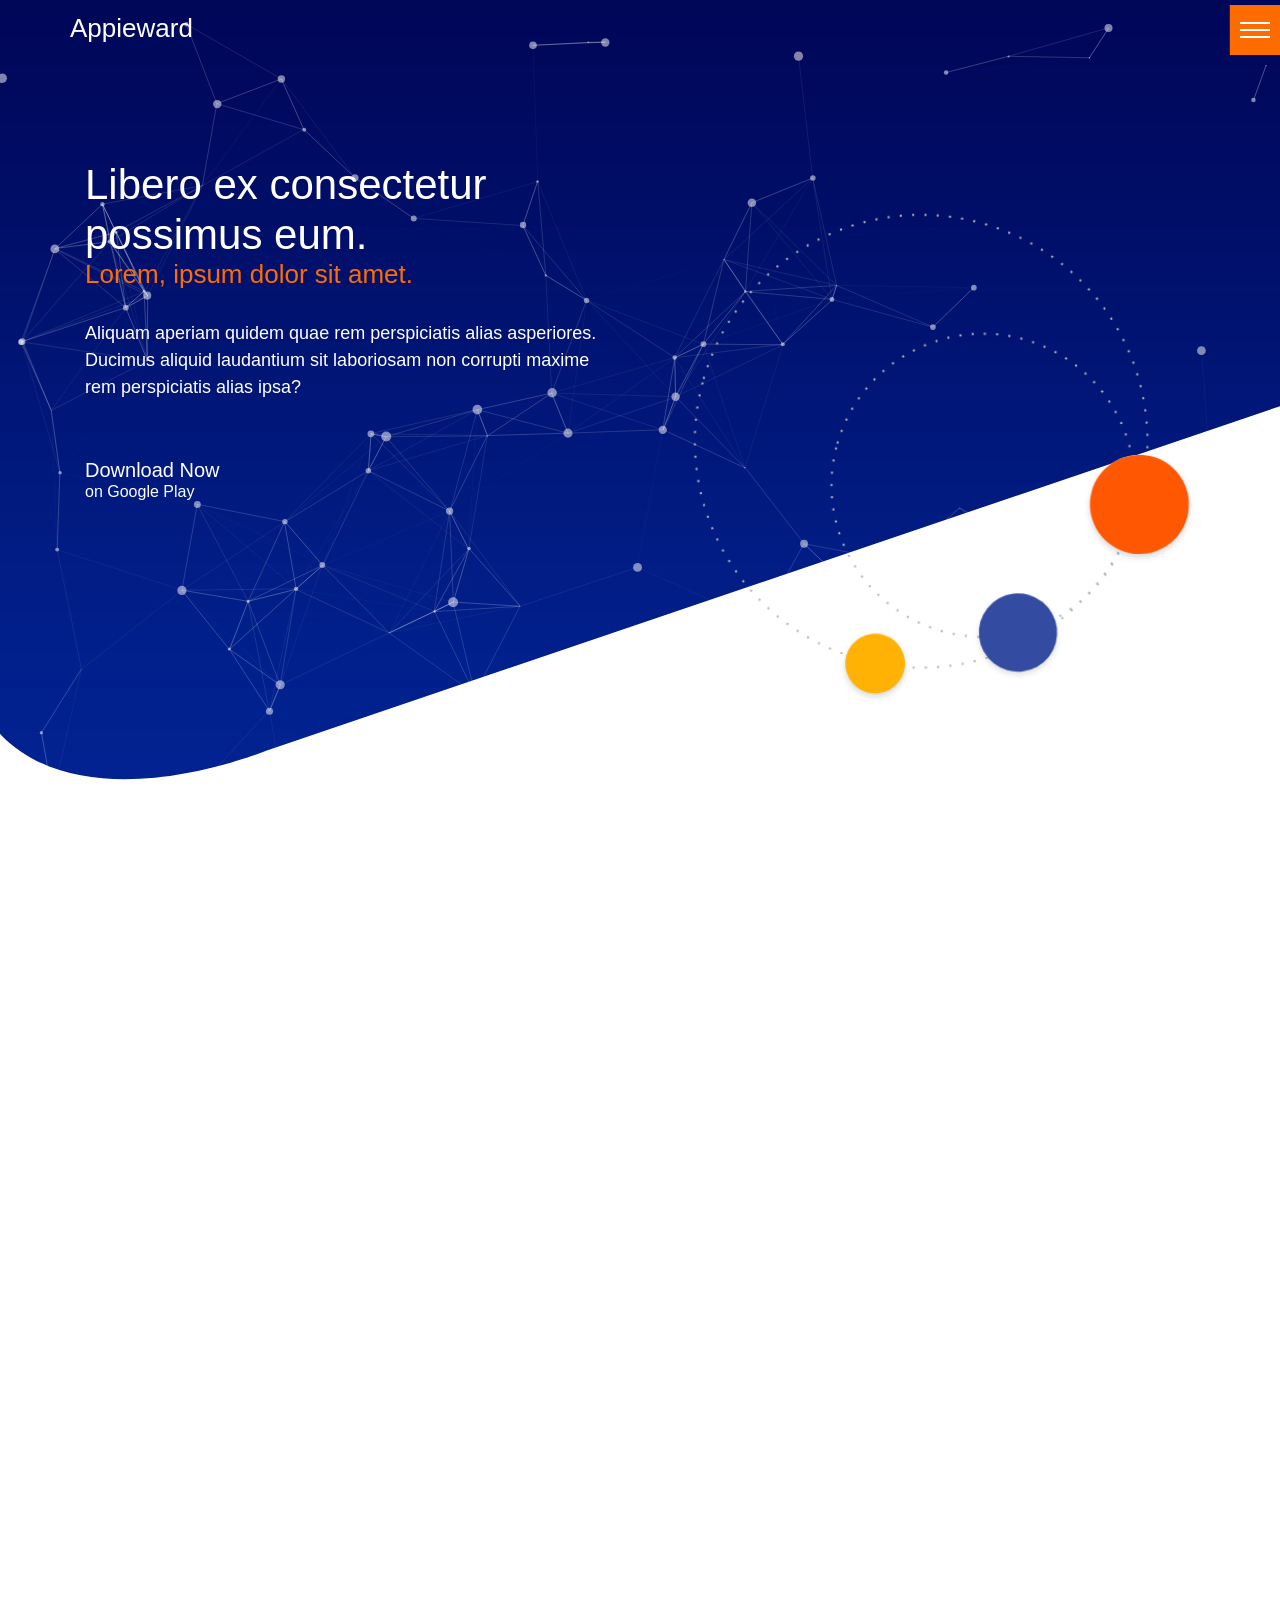
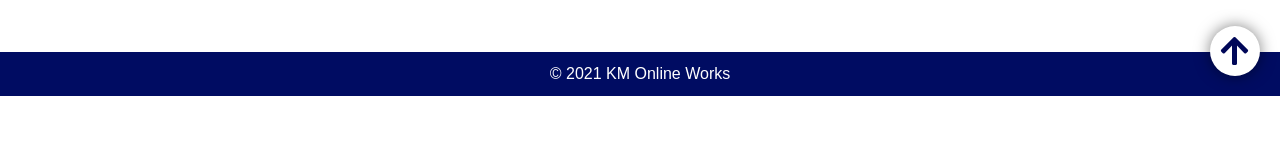
<file: index.html>
<!DOCTYPE html>
<html amp lang="en">
<head>
   	<meta charset="utf-8">
   	<meta name="viewport" content="width=device-width, initial-scale=1">
   	<!--  -->
	<title>Appieward</title>
	<link rel="icon" href="#">
	<!-- Links -->
	<link rel="stylesheet" href="https://pro.fontawesome.com/releases/v5.10.0/css/all.css">
	<link rel="stylesheet" href="https://maxcdn.bootstrapcdn.com/bootstrap/4.0.0/css/bootstrap.min.css">
	<link href="https://unpkg.com/aos@2.3.1/dist/aos.css" rel="stylesheet">
	<link rel="stylesheet" href="particlesJs/css/style.css">
	<link rel="stylesheet" href="css/main.css">
</head>
<body id="top">
	<!-- 
	============================================================ 
	Theme Design and Created by KM Online Works (Kamran Mubarik)
	Website: https://kmonlineworks.blogspot.com
	Facebook Page: https://www.facebook.com/kmonlineworks
	Email: kmonlineworks@gmail.com
	Fiverr: https://www.fiverr.com/kamranmubarik
	Guru: https://www.guru.com/freelancers/kamran-mubarik
	============================================================ 
	-->
	<!-- particles Js -->
	<div id="particles-js"></div>

	<!-- Navbar -->
	<nav class="navbar" id="navbar" data-aos="fade-down" data-aos-offset="0" data-aos-delay="100" data-aos-duration="1000" data-aos-easing="ease-in-sine">
		<div class="container">
			<div class="row">
		   <a class="navbar-brand" href="index.html">
		   		<h1 id="logo" style="color:#fff;">Appieward</h1>
		  		<!-- <img src="#" alt="logo" id="logo"> -->
		   </a>
		   <button class="navbar-toggler" id="navbar-toggler" type="button">
		   	<span class="navbar-toggler-icon top"></span>
		   	<span class="navbar-toggler-icon center"></span>
		   	<span class="navbar-toggler-icon bottom"></span>
		   </button>
		   	<ul class="navbar-nav" id="navbar-nav-js">
		      <li class="nav-item active">
		        <a class="nav-link" href="#how-it-works">How it Works? 
		        	<span class="sr-only">(current)</span>
		        </a>
		      </li>
		      <li class="nav-item">
		        <a class="nav-link" href="partner.html">Partner Program</a>
		      </li>
		      <li class="nav-item">
		        <a class="nav-link" href="contact.html">Contact us</a>
		      </li>
		      <li class="nav-item">
		        <a class="nav-link" href="faq.html">FAQ</a>
		      </li>
		      <li class="nav-item">
		      	<a class="download-btn" href="#download">Download App</a>
		      </li>
	    	</ul>
		</div>
	</nav> <!-- End of Nav -->

	<!-- Landing Content -->
	<div class="landing" id="landing">
		<div class="container">				
			<div class="row landing-content">
				<div class="col-12 col-md-6 col-lg-6 left-side" data-aos="fade-right" data-aos-offset="0" data-aos-delay="100" data-aos-duration="1000" data-aos-easing="ease-in-sine">
					<h1>Libero ex consectetur possimus eum.</h1>
					<h2>Lorem, ipsum dolor sit amet.</h2>
					<p>Aliquam aperiam quidem quae rem perspiciatis alias asperiores. Ducimus aliquid laudantium sit laboriosam non corrupti maxime rem perspiciatis alias ipsa?</p>
					<div class="left-side-btn">
						<p class="d-none d-sm-block">Download Now <br><span>on Google Play</span></p>
					</div>							
				</div>
				<div class="col-12 col-md-6 col-lg-6 right-side d-none d-sm-block" data-aos="zoom-in" data-aos-offset="0" data-aos-delay="100" data-aos-duration="1000" data-aos-easing="ease-in-sine">
					<img class="design-img" src="img/design.png" alt="ring-design">
				</div>
			</div>
		</div>			
	</div> <!-- End of Landing -->

	<!-- How it Works -->
	<div class="container-fluid" id="how-it-works">
		<div class="row how-it-works"  data-aos="fade-up" data-aos-duration="2000">
			<div class="container">
				<div class="row">
					<div class="col-12 col-md-12">
						<h3>How does it works?</h3>
						<div class="box">
							<ul>
								<li class="how-it-works-item">
									<p>Commodi quia cumque quisquam! Consequatur eos nesciunt.</p>
									<span>Step 1</span>
									<i class="icon fal fa-download fa-2x"></i>
								</li>
								<li class="how-it-works-item">									
									<p>Commodi quia cumque quisquam! Consequatur eos nesciunt.</p>
									<span>Step 2</span>
									<i class="icon fas fa-mobile-alt fa-2x"></i>
								</li>
								<li class="how-it-works-item">
									<p>Commodi quia cumque quisquam! Consequatur eos nesciunt.</p>
									<span>Step 3</span>
									<i class="icon fal fa-clipboard-check fa-2x"></i>
								</li>
								<li class="how-it-works-item">									
									<p>Commodi quia cumque quisquam! Consequatur eos nesciunt.</p>
									<span>Step 4</span>
									<i class="icon far fa-alarm-clock fa-2x"></i>
								</li>
								<li class="how-it-works-item">
									<p>Commodi quia cumque quisquam! Consequatur eos nesciunt.</p>
									<span>Step 5</span>
									<i class="icon fal fa-treasure-chest fa-2x"></i>
								</li>
								<li class="how-it-works-item">
									<p>Commodi quia cumque quisquam! Consequatur eos nesciunt.</p>
									<span>Step 6</span>
									<i class="icon fal fa-smile-beam fa-2x"></i>
								</li>
							</ul>
						</div>					
					</div>
				</div>
			</div>				
		</div>
	</div>

	<!-- Download Section -->
	<div class="container-fluid" id="download" data-aos="fade-up" data-aos-duration="2000">
		<div class="row download">
			<div class="col-12 col-md-12 col-lg-12 col-xl-12">
				<h3>Download it on Google Store <i class="fa fa-download fa-x5"></i></h3>
			</div>
			<div class="container">
				<div class="row download-inner">
					<div class="col-12 col-md-6">
						<h5>Download:</h5>
						<p>Lorem ipsum dolor sit amet, consectetur adipisicing elit. Fugiat labore enim temporibus dolorum, quo atque ipsum nostrum ab veniam deleniti non cum obcaecati. Quasi, ratione vel possimus libero dolorem cumque eveniet eius nisi id, eaque.</p>
						<p>
							Download it from Google Play OR App Store 
							<div class="playBtn">
								<i class="fab fa-google-play fa-2x"></i>
								<a href="#">
									<span class="one">Get it from</span>
									<span class="two">Google Play</span>
								</a>
							</div>
							<div class="playBtn">
								<i class="fab fa-apple fa-2x"></i>
								<a href="#">
									<span class="one">Get it from</span>
									<span class="two">App Store</span>
								</a>
							</div>
						</p>					
					</div>
					<div class="col-12 col-md-6">
						<h5>Privacy and Security:</h5>
						<p>
							Lorem ipsum, dolor sit amet consectetur adipisicing, elit. Quaerat est quas odit assumenda facilis, vel repellat debitis cupiditate dolore numquam, laboriosam, nesciunt voluptas aliquam quam id nihil corporis praesentium sequi, cumque! Incidunt, vel eum tempora illo nulla aut ducimus doloremque!.
							<ul>
								<li>Donec quis risus interdum, commodo nibh at, suscipit magna.</li>
								<li>Pellentesque id lacus rhoncus, iaculis tellus vel, posuere odio.</li>
								<li>Pellentesque eu augue et orci pharetra ullamcorper vel eget ante.</li>
								<li>Quisque nec purus id neque ultricies sollicitudin in ac quam.</li>
							</ul>
						</p>				
					</div>
				</div>
			</div>				
		</div>
	</div>

	<!-- Team Box -->
	<div class="container team" data-aos="fade-up" data-aos-duration="2000">				
		<div class="row">
			<div class="col-12 col-md-12">
				<h3>Support Team</h3>
			</div>
			<br><br><br>
			<div class="col-12 col-md-4">
				<div class="team-box">
					<img src="img/image.jpg" alt="">
					<h5>Member-1</h5>
				</div>						
			</div>
			<div class="col-12 col-md-4">
				<div class="team-box">
					<img src="img/image (2).jpg" alt="">
					<h5>Member-2</h5>
				</div>
			</div>
			<div class="col-12 col-md-4">
				<div class="team-box">
					<img src="img/image (3).jpg" alt="">
					<h5>Member-3</h5>
				</div>
			</div>
		</div>
	</div>

	<!-- Footer Widget -->
	<div class="container-fluid footer-widget" data-aos="fade-up" data-aos-duration="1000">
		<div class="container">
			<div class="row">
				<div class="col-12 col-md-4">
					<h5>About</h5>
					<p>Lorem ipsum dolor sit amet consectetur adipisicing elit. Laboriosam consequatur consectetur, aperiam debitis deserunt illum nulla reprehenderit sunt tenetur, eius dolorum, quo dolorem obcaecati, officiis neque vel. Consequatur voluptatibus, beatae!</p>			
				</div>
				<div class="col-12 col-md-4">
					<h5>Important Links</h5>
					<ul>
						<li><a href="#">Etiam sagittis mi at</a></li>
						<li><a href="#">Nunc quis urna ac</a></li>
						<li><a href="#">Maecenas lobortis arcu</a></li>
						<li><a href="#">Nulla tincidunt justo</a></li>
						<li><a href="#">Nunc sit amet nulla id</a></li>
					</ul>			
				</div>
				<div class="col-12 col-md-4">
					<h5>Address</h5>
					<ul>
						<li>XYZ Company, 205 Street</li>
						<li>ABC City, Your Country</li>
						<li></li>
					</ul>
					<div class="map">
						<img src="img/world-map.png" alt="">
					</div>
				</div>
			</div>		
			<div class="row">
				<div class="social-icons">
					<div class="facebook">
						<a href="http://www.facebook.com/" target="_blank">
							<i class="fab fa-facebook fa-2x"></i>	
						</a>
					</div>
					<div class="twitter">
						<a href="http://twitter.com/" target="_blank">
							<i class="fab fa-twitter fa-2x"></i>	
						</a>
					</div>
					<div class="linkedin">
						<a href="https://www.linkedin.com/" target="_blank">
							<i class="fab fa-linkedin fa-2x"></i>	
						</a>
					</div>
					<div class="instagram">
						<a href="http://www.instagram.com/" target="_blank">
							<i class="fab fa-instagram fa-2x"></i>	
						</a>
					</div>
				</div>
			</div>
		</div>
	</div>

	<!-- Footer -->
	<div class="container-fluid" id="footer">
		<div class="row">
			<footer class="container">
				<div class="row">												
					<div class="col-12 col-md-12">
						<p class="copyright">&copy; 2021 
							<a href="https://kmonlineworks.blogspot.com" style="color:#fff">
							KM Online Works
							</a>
						</p>
					</div>
					<div class="toper">
						<a href="#top">
							<i class="fas fa-arrow-up fa-2x"></i>
						</a>
					</div>
				</div>
			</footer>				
		</div>
	</div>

	<!-- Scripts -->
	<script src="https://code.jquery.com/jquery-3.2.1.slim.min.js"></script>
	<script src="https://cdnjs.cloudflare.com/ajax/libs/popper.js/1.12.9/umd/popper.min.js"></script>
	<script src="https://maxcdn.bootstrapcdn.com/bootstrap/4.0.0/js/bootstrap.min.js"></script>
	<script src="https://unpkg.com/aos@2.3.1/dist/aos.js"></script>
	<script>
		AOS.init();
	</script>
	<script src="particlesJs/js/particles.min.js"></script>
	<script src="particlesJs/js/app.js"></script>
	<script src="js/main.js"></script>
</body>
</html>
</file>
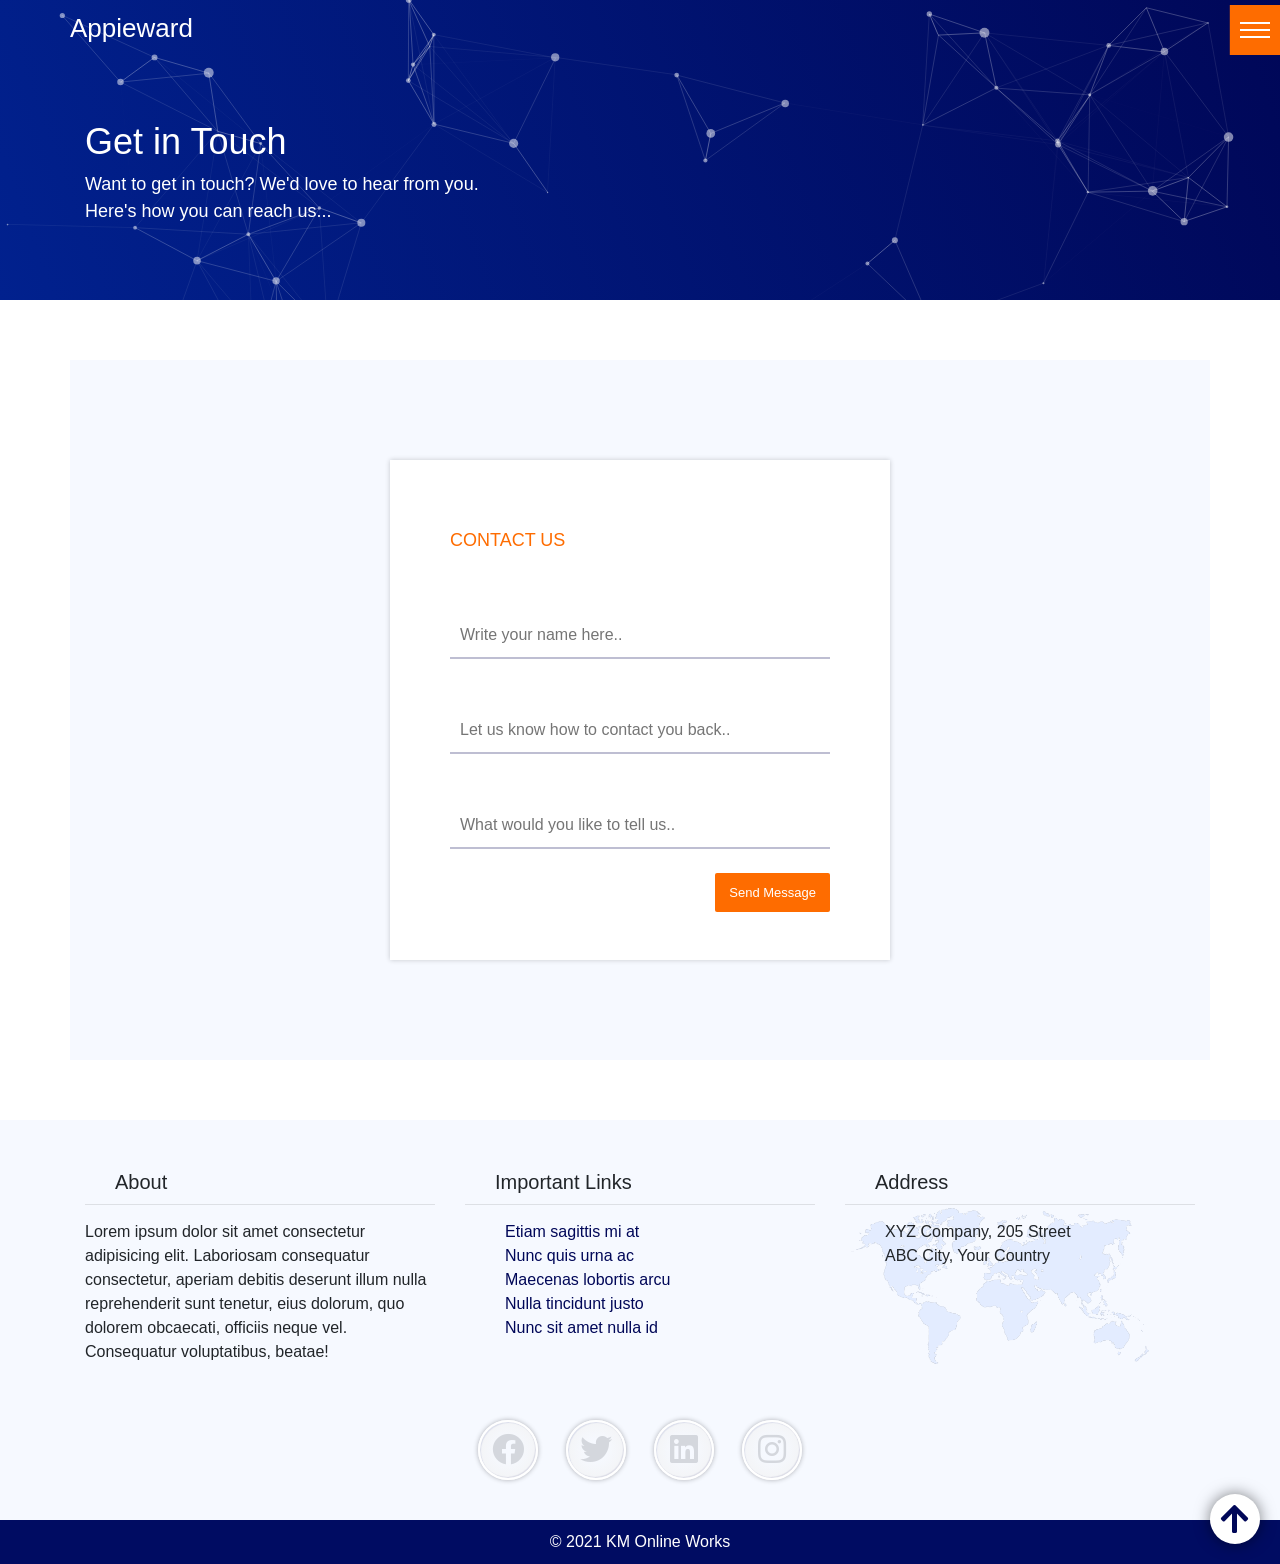
<file: contact.html>
<!DOCTYPE html>
<html amp lang="en">
<head>
   	<meta charset="utf-8">
   	<meta name="viewport" content="width=device-width, initial-scale=1">
   	<!--  -->
	<title>Contact | Lorem Ipsum</title>
	<link rel="icon" href="#">
	<!-- Links -->
	<link rel="stylesheet" href="https://pro.fontawesome.com/releases/v5.10.0/css/all.css"/>
	<link rel="stylesheet" href="https://maxcdn.bootstrapcdn.com/bootstrap/4.0.0/css/bootstrap.min.css">
	<link rel="stylesheet" href="particlesJs/css/style.css">
	<link rel="stylesheet" href="css/main.css">
</head>
<body id="contact">

	<!-- particles Js -->
	<div id="particles-js"></div>

	<!-- Navbar -->
	<nav class="navbar" id="navbar" data-aos="fade-down" data-aos-offset="0" data-aos-delay="100" data-aos-duration="1000" data-aos-easing="ease-in-sine">
		<div class="container">
			<div class="row">
		   <a class="navbar-brand" href="index.html">
		   		<h1 id="logo" style="color:#fff;">Appieward</h1>
		  		<!-- <img src="#" alt="logo" id="logo"> -->
		   </a>
		   <button class="navbar-toggler" id="navbar-toggler" type="button">
		   	<span class="navbar-toggler-icon top"></span>
		   	<span class="navbar-toggler-icon center"></span>
		   	<span class="navbar-toggler-icon bottom"></span>
		   </button>
		   	<ul class="navbar-nav" id="navbar-nav-js">
		      <li class="nav-item active">
		        <a class="nav-link" href="index.html#how-it-works">How it Works? 
		        	<span class="sr-only">(current)</span>
		        </a>
		      </li>
		      <li class="nav-item">
		        <a class="nav-link" href="partner.html">Partner Program</a>
		      </li>
		      <li class="nav-item">
		        <a class="nav-link" href="contact.html">Contact us</a>
		      </li>
		      <li class="nav-item">
		        <a class="nav-link" href="faq.html">FAQ</a>
		      </li>
		      <li class="nav-item">
		      	<a class="download-btn" href="index.html#download">Download App</a>
		      </li>
	    	</ul>
		</div>
	</nav> <!-- End of Nav -->

	<!-- Contact us Section -->
	<div class="container-fluid contact">
		<div class="contact-img"></div>
		<div class="row">
			<div class="container">
				<div class="row">
					<div class="col-12 col-md-12 col-lg-12">
						<div class="contact-header">
							<div class="contact-text">
								<h3>Get in Touch</h3>
								<p>Want to get in touch? We'd love to hear from you. <br>Here's how you can reach us...</p>
							</div>
						</div>
					</div>
				</div>
			</div>
		</div>
	</div>
	<div class="container">
		<div class="row">
			<div class="contact-background col-12 col-md-12 col-lg-12">
				<div class="contact-form">
					<form class="form">
					  <h2>CONTACT US</h2>
					  <p type="Name:"><input placeholder="Write your name here.."></input></p>
					  <p type="Email:"><input placeholder="Let us know how to contact you back.."></input></p>
					  <p type="Message:"><input placeholder="What would you like to tell us.."></input></p>
					  <button>Send Message</button>
					</form>
				</div>
			</div>
		</div>
	</div>

	<!-- Footer Widget -->
	<div class="container-fluid footer-widget" data-aos="fade-up" data-aos-duration="1000">
		<div class="container">
			<div class="row">
				<div class="col-12 col-md-4">
					<h5>About</h5>
					<p>Lorem ipsum dolor sit amet consectetur adipisicing elit. Laboriosam consequatur consectetur, aperiam debitis deserunt illum nulla reprehenderit sunt tenetur, eius dolorum, quo dolorem obcaecati, officiis neque vel. Consequatur voluptatibus, beatae!</p>			
				</div>
				<div class="col-12 col-md-4">
					<h5>Important Links</h5>
					<ul>
						<li><a href="#">Etiam sagittis mi at</a></li>
						<li><a href="#">Nunc quis urna ac</a></li>
						<li><a href="#">Maecenas lobortis arcu</a></li>
						<li><a href="#">Nulla tincidunt justo</a></li>
						<li><a href="#">Nunc sit amet nulla id</a></li>
					</ul>			
				</div>
				<div class="col-12 col-md-4">
					<h5>Address</h5>
					<ul>
						<li>XYZ Company, 205 Street</li>
						<li>ABC City, Your Country</li>
						<li></li>
					</ul>
					<div class="map">
						<img src="img/world-map.png" alt="">
					</div>
				</div>
			</div>		
			<div class="row">
				<div class="social-icons">
					<div class="facebook">
						<a href="http://www.facebook.com/" target="_blank">
							<i class="fab fa-facebook fa-2x"></i>	
						</a>
					</div>
					<div class="twitter">
						<a href="http://twitter.com/" target="_blank">
							<i class="fab fa-twitter fa-2x"></i>	
						</a>
					</div>
					<div class="linkedin">
						<a href="https://www.linkedin.com/" target="_blank">
							<i class="fab fa-linkedin fa-2x"></i>	
						</a>
					</div>
					<div class="instagram">
						<a href="http://www.instagram.com/" target="_blank">
							<i class="fab fa-instagram fa-2x"></i>	
						</a>
					</div>
				</div>
			</div>
		</div>
	</div>

	<!-- Footer -->
	<div class="container-fluid" id="footer">
		<div class="row">
			<footer class="container">
				<div class="row">												
					<div class="col-12 col-md-12">
						<p class="copyright">&copy; 2021 
							<a href="https://kmonlineworks.blogspot.com" style="color:#fff">
							KM Online Works
							</a>
						</p>
					</div>
					<div class="toper">
						<a href="#top">
							<i class="fas fa-arrow-up fa-2x"></i>
						</a>
					</div>
				</div>
			</footer>				
		</div>
	</div>

	<!-- Scripts -->
	<script src="https://code.jquery.com/jquery-3.2.1.slim.min.js"></script>
	<script src="https://cdnjs.cloudflare.com/ajax/libs/popper.js/1.12.9/umd/popper.min.js"></script>
	<script src="https://maxcdn.bootstrapcdn.com/bootstrap/4.0.0/js/bootstrap.min.js"></script>
	<script src="particlesJs/js/particles.min.js"></script>
	<script src="particlesJs/js/app.js"></script>	
	<script src="js/main.js"></script>
</body>
</html>
</file>
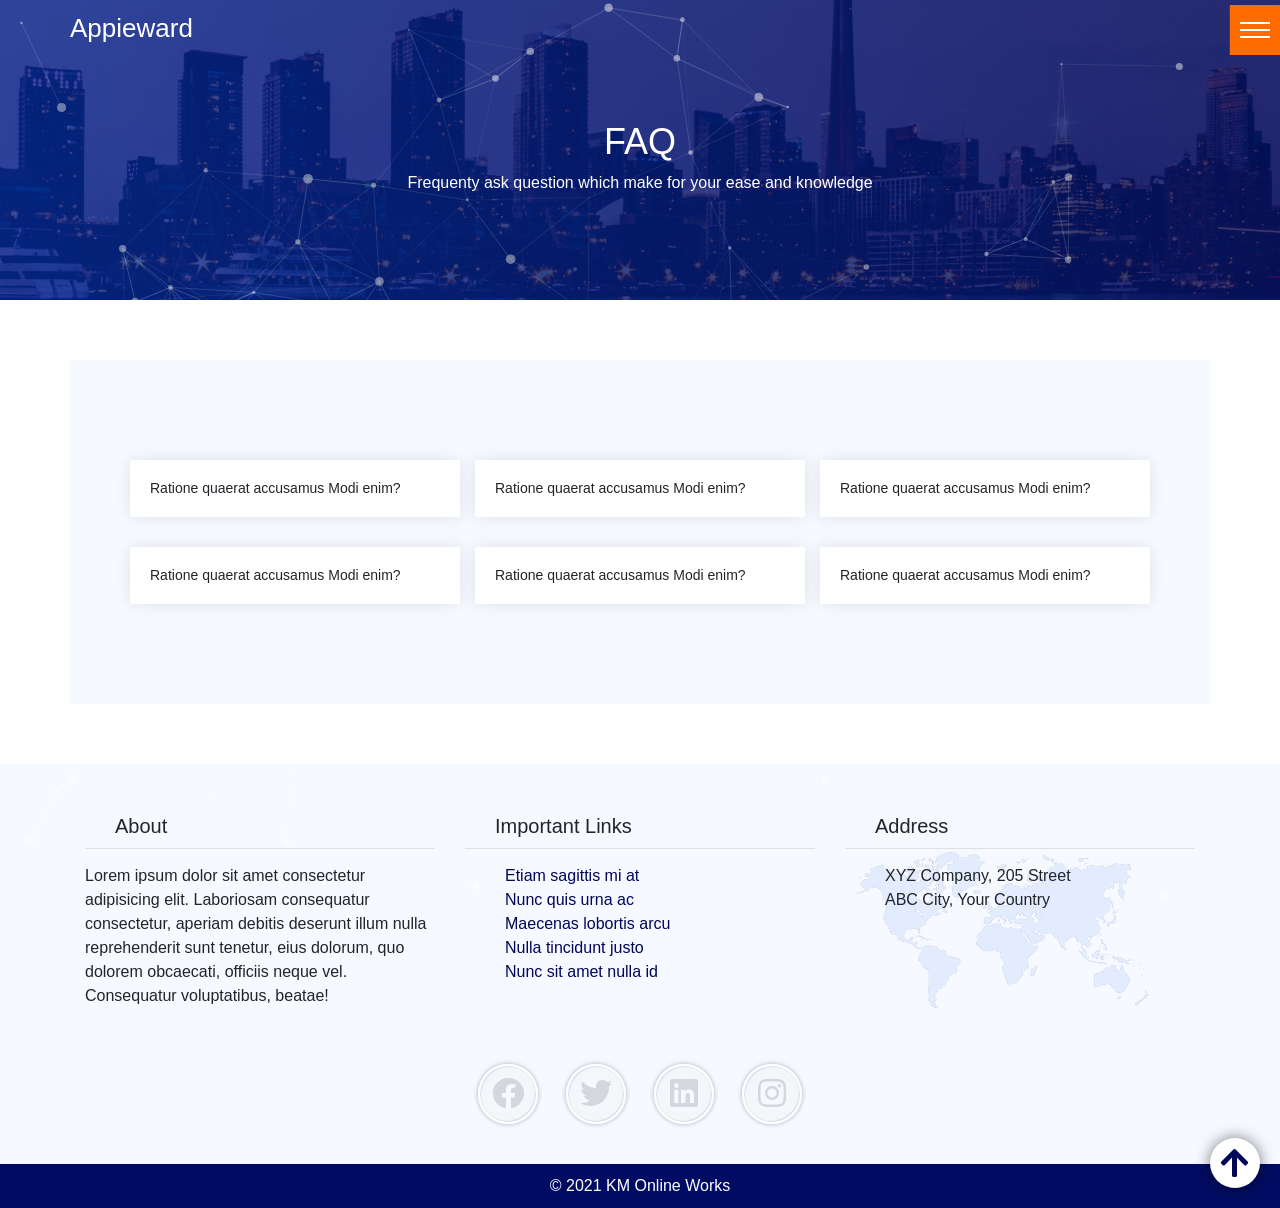
<file: faq.html>
<!DOCTYPE html>
<html amp lang="en">
<head>
   	<meta charset="utf-8">
   	<meta name="viewport" content="width=device-width, initial-scale=1">
   	<!--  -->
	<title>FAQ | Appieward</title>
	<link rel="icon" href="#">
	<!-- Links -->
	<link rel="stylesheet" href="https://pro.fontawesome.com/releases/v5.10.0/css/all.css">
	<link rel="stylesheet" href="https://maxcdn.bootstrapcdn.com/bootstrap/4.0.0/css/bootstrap.min.css">
	<link rel="stylesheet" href="particlesJs/css/style.css">
	<link rel="stylesheet" href="css/main.css">
</head>
<body id="contact">

	<!-- particles Js -->
	<div id="particles-js"></div>

	<!-- Navbar -->
	<nav class="navbar" id="navbar" data-aos="fade-down" data-aos-offset="0" data-aos-delay="100" data-aos-duration="1000" data-aos-easing="ease-in-sine">
		<div class="container">
			<div class="row">
		   <a class="navbar-brand" href="index.html">
		   		<h1 id="logo" style="color:#fff;">Appieward</h1>
		  		<!-- <img src="#" alt="logo" id="logo"> -->
		   </a>
		   <button class="navbar-toggler" id="navbar-toggler" type="button">
		   	<span class="navbar-toggler-icon top"></span>
		   	<span class="navbar-toggler-icon center"></span>
		   	<span class="navbar-toggler-icon bottom"></span>
		   </button>
		   	<ul class="navbar-nav" id="navbar-nav-js">
		      <li class="nav-item active">
		        <a class="nav-link" href="index.html#how-it-works">How it Works? 
		        	<span class="sr-only">(current)</span>
		        </a>
		      </li>
		      <li class="nav-item">
		        <a class="nav-link" href="partner.html">Partner Program</a>
		      </li>
		      <li class="nav-item">
		        <a class="nav-link" href="contact.html">Contact us</a>
		      </li>
		      <li class="nav-item">
		        <a class="nav-link" href="faq.html">FAQ</a>
		      </li>
		      <li class="nav-item">
		      	<a class="download-btn" href="index.html#download">Download App</a>
		      </li>
	    	</ul>
		</div>
	</nav> <!-- End of Nav -->

	<!-- Contact us Section -->
	<div class="container-fluid qa">
		<div class="qa-img"></div>
		<div class="row">
			<div class="container">
				<div class="row">
					<div class="col-12 col-md-12 col-lg-12">
						<div class="qa-header">
							<div class="qa-text">
								<h3>FAQ</h3>
								<p>Frequenty ask question which make for your ease and knowledge</p>
							</div>
						</div>
					</div>
				</div>
			</div>
		</div>
	</div>
	<div class="container">
		<div class="row">
			<div class="qa-background col-12 col-md-12 col-lg-12">
				<div class="qa-boxes">
					<div class="qa-box" data-toggle="modal" data-target="#q1">
						<h3>Ratione quaerat  accusamus Modi enim?</h3>
						<!-- Modal -->
						<div class="modal fade" id="q1" tabindex="-1" role="dialog" aria-labelledby="exampleModalCenterTitle" aria-hidden="true">
						  <div class="modal-dialog modal-dialog-centered" role="document">
						    <div class="modal-content">
						      <div class="modal-header">
						        <h5 class="modal-title" id="exampleModalLongTitle">Ratione quaerat  accusamus Modi enim?</h5>
						        <button type="button" class="close" data-dismiss="modal" aria-label="Close">
						          <span aria-hidden="true">&times;</span>
						        </button>
						      </div>
						      <div class="modal-body">
						        Ratione quaerat  accusamus Modi enim...!
						      </div>
						    </div>
						  </div>
						</div>
					</div>
					<div class="qa-box" data-toggle="modal" data-target="#q2">
						<h3>Ratione quaerat  accusamus Modi enim?</h3>
						<!-- Modal -->
						<div class="modal fade" id="q2" tabindex="-1" role="dialog" aria-labelledby="exampleModalCenterTitle" aria-hidden="true">
						  <div class="modal-dialog modal-dialog-centered" role="document">
						    <div class="modal-content">
						      <div class="modal-header">
						        <h5 class="modal-title" id="exampleModalLongTitle">Ratione quaerat  accusamus Modi enim?</h5>
						        <button type="button" class="close" data-dismiss="modal" aria-label="Close">
						          <span aria-hidden="true">&times;</span>
						        </button>
						      </div>
						      <div class="modal-body">
						        Ratione quaerat  accusamus Modi enim...!
						      </div>
						    </div>
						  </div>
						</div>
					</div>
					<div class="qa-box" data-toggle="modal" data-target="#q3">
						<h3>Ratione quaerat  accusamus Modi enim?</h3>
						<!-- Modal -->
						<div class="modal fade" id="q3" tabindex="-1" role="dialog" aria-labelledby="exampleModalCenterTitle" aria-hidden="true">
						  <div class="modal-dialog modal-dialog-centered" role="document">
						    <div class="modal-content">
						      <div class="modal-header">
						        <h5 class="modal-title" id="exampleModalLongTitle">Ratione quaerat  accusamus Modi enim?</h5>
						        <button type="button" class="close" data-dismiss="modal" aria-label="Close">
						          <span aria-hidden="true">&times;</span>
						        </button>
						      </div>
						      <div class="modal-body">
						        Ratione quaerat  accusamus Modi enim...!
						      </div>
						    </div>
						  </div>
						</div>
					</div>
					<div class="qa-box" data-toggle="modal" data-target="#q4">
						<h3>Ratione quaerat  accusamus Modi enim?</h3>
						<!-- Modal -->
						<div class="modal fade" id="q4" tabindex="-1" role="dialog" aria-labelledby="exampleModalCenterTitle" aria-hidden="true">
						  <div class="modal-dialog modal-dialog-centered" role="document">
						    <div class="modal-content">
						      <div class="modal-header">
						        <h5 class="modal-title" id="exampleModalLongTitle">Ratione quaerat  accusamus Modi enim?</h5>
						        <button type="button" class="close" data-dismiss="modal" aria-label="Close">
						          <span aria-hidden="true">&times;</span>
						        </button>
						      </div>
						      <div class="modal-body">
						        Ratione quaerat  accusamus Modi enim...!
						      </div>
						    </div>
						  </div>
						</div>
					</div>
					<div class="qa-box" data-toggle="modal" data-target="#q5">
						<h3>Ratione quaerat  accusamus Modi enim?</h3>
						<!-- Modal -->
						<div class="modal fade" id="q5" tabindex="-1" role="dialog" aria-labelledby="exampleModalCenterTitle" aria-hidden="true">
						  <div class="modal-dialog modal-dialog-centered" role="document">
						    <div class="modal-content">
						      <div class="modal-header">
						        <h5 class="modal-title" id="exampleModalLongTitle">Ratione quaerat  accusamus Modi enim?</h5>
						        <button type="button" class="close" data-dismiss="modal" aria-label="Close">
						          <span aria-hidden="true">&times;</span>
						        </button>
						      </div>
						      <div class="modal-body">
						        Ratione quaerat  accusamus Modi enim...!
						      </div>
						    </div>
						  </div>
						</div>
					</div>
					<div class="qa-box" data-toggle="modal" data-target="#q6">
						<h3>Ratione quaerat  accusamus Modi enim?</h3>
						<!-- Modal -->
						<div class="modal fade" id="q6" tabindex="-1" role="dialog" aria-labelledby="exampleModalCenterTitle" aria-hidden="true">
						  <div class="modal-dialog modal-dialog-centered" role="document">
						    <div class="modal-content">
						      <div class="modal-header">
						        <h5 class="modal-title" id="exampleModalLongTitle">Ratione quaerat  accusamus Modi enim?</h5>
						        <button type="button" class="close" data-dismiss="modal" aria-label="Close">
						          <span aria-hidden="true">&times;</span>
						        </button>
						      </div>
						      <div class="modal-body">
						        Ratione quaerat  accusamus Modi enim...!
						      </div>
						    </div>
						  </div>
						</div>
					</div>
				</div>
			</div>
		</div>
	</div>

	<!-- Footer Widget -->
	<div class="container-fluid footer-widget" data-aos="fade-up" data-aos-duration="1000">
		<div class="container">
			<div class="row">
				<div class="col-12 col-md-4">
					<h5>About</h5>
					<p>Lorem ipsum dolor sit amet consectetur adipisicing elit. Laboriosam consequatur consectetur, aperiam debitis deserunt illum nulla reprehenderit sunt tenetur, eius dolorum, quo dolorem obcaecati, officiis neque vel. Consequatur voluptatibus, beatae!</p>			
				</div>
				<div class="col-12 col-md-4">
					<h5>Important Links</h5>
					<ul>
						<li><a href="#">Etiam sagittis mi at</a></li>
						<li><a href="#">Nunc quis urna ac</a></li>
						<li><a href="#">Maecenas lobortis arcu</a></li>
						<li><a href="#">Nulla tincidunt justo</a></li>
						<li><a href="#">Nunc sit amet nulla id</a></li>
					</ul>			
				</div>
				<div class="col-12 col-md-4">
					<h5>Address</h5>
					<ul>
						<li>XYZ Company, 205 Street</li>
						<li>ABC City, Your Country</li>
						<li></li>
					</ul>
					<div class="map">
						<img src="img/world-map.png" alt="">
					</div>
				</div>
			</div>		
			<div class="row">
				<div class="social-icons">
					<div class="facebook">
						<a href="http://www.facebook.com/" target="_blank">
							<i class="fab fa-facebook fa-2x"></i>	
						</a>
					</div>
					<div class="twitter">
						<a href="http://twitter.com/" target="_blank">
							<i class="fab fa-twitter fa-2x"></i>	
						</a>
					</div>
					<div class="linkedin">
						<a href="https://www.linkedin.com/" target="_blank">
							<i class="fab fa-linkedin fa-2x"></i>	
						</a>
					</div>
					<div class="instagram">
						<a href="http://www.instagram.com/" target="_blank">
							<i class="fab fa-instagram fa-2x"></i>	
						</a>
					</div>
				</div>
			</div>
		</div>
	</div>

	<!-- Footer -->
	<div class="container-fluid" id="footer">
		<div class="row">
			<footer class="container">
				<div class="row">												
					<div class="col-12 col-md-12">
						<p class="copyright">&copy; 2021 
							<a href="https://kmonlineworks.blogspot.com" style="color:#fff">
							KM Online Works
							</a>
						</p>
					</div>
					<div class="toper">
						<a href="#top">
							<i class="fas fa-arrow-up fa-2x"></i>
						</a>
					</div>
				</div>
			</footer>				
		</div>
	</div>

	<!-- Scripts -->
	<script src="https://code.jquery.com/jquery-3.2.1.slim.min.js"></script>
	<script src="https://cdnjs.cloudflare.com/ajax/libs/popper.js/1.12.9/umd/popper.min.js"></script>
	<script src="https://maxcdn.bootstrapcdn.com/bootstrap/4.0.0/js/bootstrap.min.js"></script>
	<script src="particlesJs/js/particles.min.js"></script>
	<script src="particlesJs/js/app.js"></script>	
	<script src="js/main.js"></script>
</body>
</html>
</file>
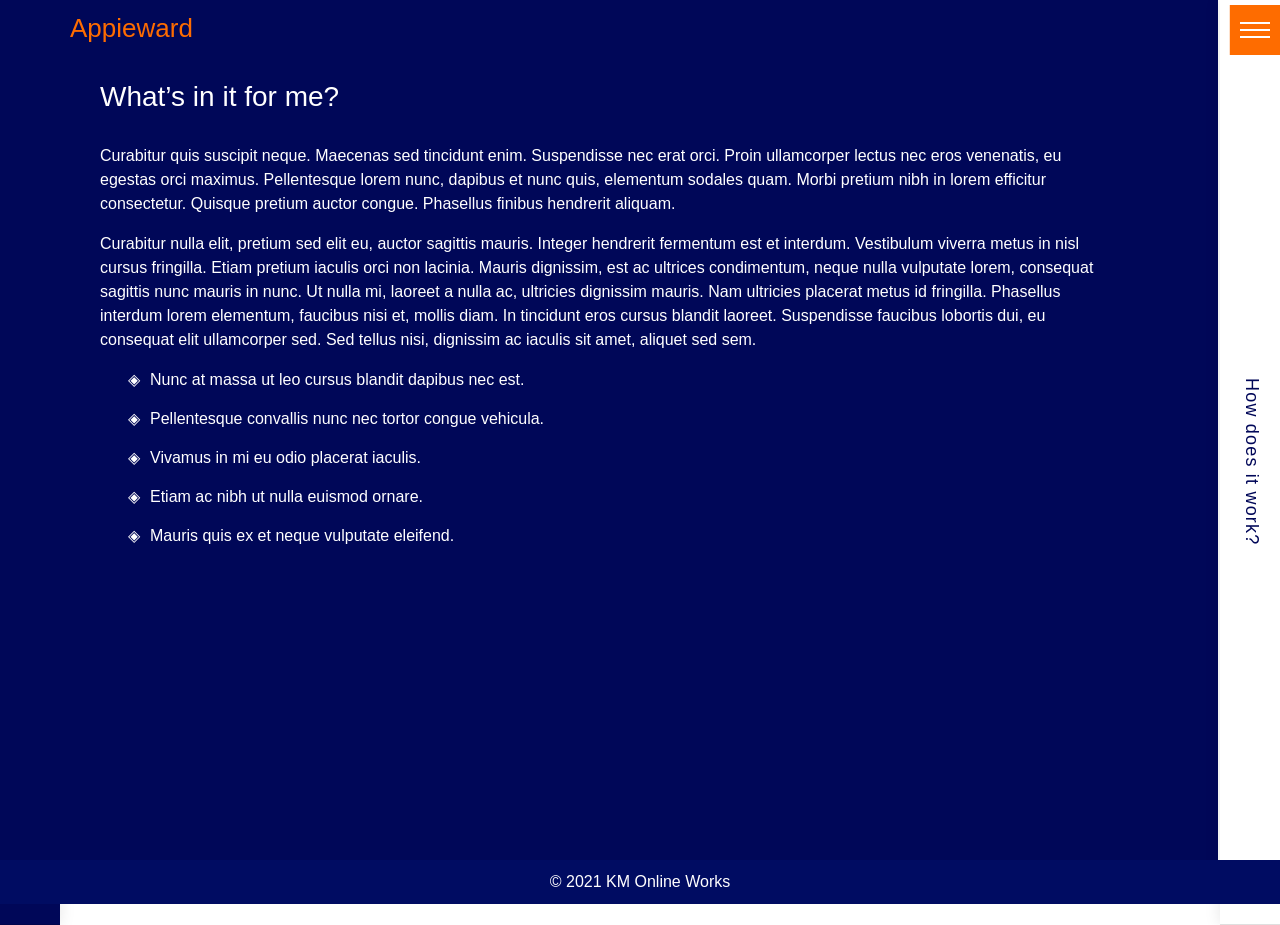
<file: partner.html>
<!DOCTYPE html>
<html amp lang="en">
<head>
   	<meta charset="utf-8">
   	<meta name="viewport" content="width=device-width, initial-scale=1">
   	<!--  -->
	<title>Partner Program | Appieward</title>
	<link rel="icon" href="#">
	<!-- Links -->
	<link rel="stylesheet" href="https://maxcdn.bootstrapcdn.com/bootstrap/4.0.0/css/bootstrap.min.css">
	<link rel="stylesheet" href="css/main.css">
</head>
<body id="partner">
	<!-- Navbar -->
	<nav class="navbar" id="navbar" data-aos="fade-down" data-aos-offset="0" data-aos-delay="100" data-aos-duration="1000" data-aos-easing="ease-in-sine">
		<div class="container">
			<div class="row">
		   <a class="navbar-brand" href="index.html">
		   		<h1 id="logo" style="color:#FE6C00;">Appieward</h1>
		  		<!-- <img src="#" alt="logo" id="logo"> -->
		   </a>
		   <button class="navbar-toggler" id="navbar-toggler" type="button">
		   	<span class="navbar-toggler-icon top"></span>
		   	<span class="navbar-toggler-icon center"></span>
		   	<span class="navbar-toggler-icon bottom"></span>
		   </button>
		   	<ul class="navbar-nav" id="navbar-nav-js">
		      <li class="nav-item active">
		        <a class="nav-link" href="index.html#how-it-works">How it Works? 
		        	<span class="sr-only">(current)</span>
		        </a>
		      </li>
		      <li class="nav-item">
		        <a class="nav-link" href="partner.html">Partner Program</a>
		      </li>
		      <li class="nav-item">
		        <a class="nav-link" href="contact.html">Contact us</a>
		      </li>
		      <li class="nav-item">
		        <a class="nav-link" href="faq.html">FAQ</a>
		      </li>
		      <li class="nav-item">
		      	<a class="download-btn" href="index.html#download">Download App</a>
		      </li>
	    	</ul>
		</div>
	</nav> <!-- End of Nav -->

	<!-- Partner Section -->
	<div class="partner">
		<div id="accordion">
		  	<div class="card open">
			    <div class="card-header">
			    	<h5>Partner Program</h5>
			    </div>
		    	<div class="card-body">
					<h3>What’s in it for me?</h3>
					<p>Curabitur quis suscipit neque. Maecenas sed tincidunt enim. Suspendisse nec erat orci. Proin ullamcorper lectus nec eros venenatis, eu egestas orci maximus. Pellentesque lorem nunc, dapibus et nunc quis, elementum sodales quam. Morbi pretium nibh in lorem efficitur consectetur. Quisque pretium auctor congue. Phasellus finibus hendrerit aliquam.</p>

					<p>Curabitur nulla elit, pretium sed elit eu, auctor sagittis mauris. Integer hendrerit fermentum est et interdum. Vestibulum viverra metus in nisl cursus fringilla. Etiam pretium iaculis orci non lacinia. Mauris dignissim, est ac ultrices condimentum, neque nulla vulputate lorem, consequat sagittis nunc mauris in nunc. Ut nulla mi, laoreet a nulla ac, ultricies dignissim mauris. Nam ultricies placerat metus id fringilla. Phasellus interdum lorem elementum, faucibus nisi et, mollis diam. In tincidunt eros cursus blandit laoreet. Suspendisse faucibus lobortis dui, eu consequat elit ullamcorper sed. Sed tellus nisi, dignissim ac iaculis sit amet, aliquet sed sem.</p>
					<ul>
						<li>Nunc at massa ut leo cursus blandit dapibus nec est.</li>
						<li>Pellentesque convallis nunc nec tortor congue vehicula.</li>
						<li>Vivamus in mi eu odio placerat iaculis.</li>
						<li>Etiam ac nibh ut nulla euismod ornare.</li>
						<li>Mauris quis ex et neque vulputate eleifend.</li>
					</ul>
		      	</div>
			</div>
		  	<div class="card close" id="white">
			    <div class="card-header">
			    	<h5>How does it work?</h5>
			    </div>
		    	<div class="card-body">
		        	<h3>How to particepate in partner program?</h3>
					<p>Curabitur quis suscipit neque. Maecenas sed tincidunt enim. Suspendisse nec erat orci. Proin ullamcorper lectus nec eros venenatis, eu egestas orci maximus. Pellentesque lorem nunc, dapibus et nunc quis, elementum sodales quam. Morbi pretium nibh in lorem efficitur consectetur. Quisque pretium auctor congue. Phasellus finibus hendrerit aliquam.</p>

					<p>Curabitur nulla elit, pretium sed elit eu, auctor sagittis mauris. Integer hendrerit fermentum est et interdum. Vestibulum viverra metus in nisl cursus fringilla. Etiam pretium iaculis orci non lacinia. Mauris dignissim, est ac ultrices condimentum, neque nulla vulputate lorem, consequat sagittis nunc mauris in nunc. Ut nulla mi, laoreet a nulla ac, ultricies dignissim mauris. Nam ultricies placerat metus id fringilla. Phasellus interdum lorem elementum, faucibus nisi et, mollis diam. In tincidunt eros cursus blandit laoreet. Suspendisse faucibus lobortis dui, eu consequat elit ullamcorper sed. Sed tellus nisi, dignissim ac iaculis sit amet, aliquet sed sem.</p>
					<ul>
						<li>Nunc at massa ut leo cursus blandit dapibus nec est.</li>
						<li>Pellentesque convallis nunc nec tortor congue vehicula.</li>
						<li>Vivamus in mi eu odio placerat iaculis.</li>
						<li>Etiam ac nibh ut nulla euismod ornare.</li>
						<li>Mauris quis ex et neque vulputate eleifend.</li>
					</ul>
		      	</div>
			</div>
		</div>
	</div>

	<!-- Footer -->
	<div class="container-fluid" id="footer">
		<div class="row">
			<footer class="container">
				<div class="row">												
					<div class="col-12 col-md-12">
						<p class="copyright">&copy; 2021 
							<a href="https://kmonlineworks.blogspot.com" style="color:#fff">
							KM Online Works
							</a>
						</p>
					</div>
				</div>
			</footer>				
		</div>
	</div>

	<!-- Scripts -->
	<script src="https://code.jquery.com/jquery-3.2.1.slim.min.js"></script>
	<script src="https://cdnjs.cloudflare.com/ajax/libs/popper.js/1.12.9/umd/popper.min.js"></script>
	<script src="https://maxcdn.bootstrapcdn.com/bootstrap/4.0.0/js/bootstrap.min.js"></script>	
	<script src="js/main.js"></script>
</body>
</html>
</file>
<file: particlesJs/css/style.css>
canvas{
  display:block;
  vertical-align:bottom;
  position: absolute;
}

/* ---- particles.js container ---- */

#particles-js{
  width: 100%;
  height: 100%;
  background-color: #b61924;
  background-image: url('');
  background-size: cover;
  background-position: 50% 50%;
  background-repeat: no-repeat;
}
</file>
<file: css/main.css>
/*============================================================ 
  Theme Design and Created by KM Online Works
  Facebook Page https://www.facebook.com/kmonlineworks
  Website https://kmonlineworks.blogspot.com
  ============================================================ 
*/
* {
  font-family: 'Segoe UI', sans-serif;
  box-sizing: border-box
}
body,html{
  scroll-behavior: smooth;
}
/* Scroll Bar Style */
body::-webkit-scrollbar,
.card-body::-webkit-scrollbar{
  width: 10px;
}
body::-webkit-scrollbar-track,
.card-body::-webkit-scrollbar-track{
  background-color: #fff;
  /*border-radius: 5px;*/
}
body::-webkit-scrollbar-thumb,
.card-body::-webkit-scrollbar-thumb{
  background-color: #000758;
  border-radius: 3px;
}
/* Scroll Bar Style End */
button:focus {
    outline: none;
    outline: none;
}
.navbar{
  width: 100%;
  height: 60px;
  position: fixed;
  top: 0;
  left: 0;
  z-index: 1000;  
}
.navbar-brand img{
  width: 190px;
  height: auto;
  transition: 0.5s;
}
.navbar-brand h1{
  font-size: 26px;
}
.navbar-toggler {
  height: 50px;
  width: 50px;
  position: absolute;
  right: 0;
  top: 5px;
  z-index: 1002;
  padding: .25rem;
  font-size: 1.25rem;
  line-height: 1;
  background-color: #FE6C00;
  border-radius: 0;
}
.navbar-toggler-icon {
    display: block;
    width: 30px;
    height: 2px;
    margin: 5px;
    vertical-align: middle;
    background-color: white;
    transition: 0.5s;
}
.navbar-nav{
  height: 50px;
  background-color: rgba(254, 108, 0, 0.7);
  display: inline;
  position: absolute;
  right: 50px;
  top: 5px;
  z-index: 1001;
  padding: 10px 50px;
  transform: translateX(100%);
  transition: 0.5s;
}
.navbar-nav li{
  display: inline-block;
  margin: 0 15px;
}
.nav-link{
  color: #fff;
  position: relative;
  padding: 2px 10px;
  transition: color 0.5s ease-in-out;
}
.nav-link:hover{
  color: #fff;
}
.nav-link:before,
.nav-link:after{
  content: "";
  width: 0%;
  height: 110%;
  position: absolute;
  bottom: -3px;
  border-bottom: 2px solid #fff;
  transition: width 0.5s ease-in-out;
}
.nav-link:before{
  left: 50%;
}
.nav-link:after{
  right: 50%;
}
.nav-link:hover:before,
.nav-link:hover:after{
  width: 50%;
}
.nav-item a.download-btn{
  font-size: 14px;
  color: #FE6C00;
  background-color: #fff;
  padding: .4rem 1rem;
  text-decoration: none;
  border: 2px solid transparent;
  border-radius: 2px;
  transition: 0.5s ease-in-out;
}
.nav-item a.download-btn:hover{
  color: #fff;
  background-color: transparent;
  border: 2px solid #FE6C00;
}
.landing{
  width: 100%;
  height: 880px;
  background: url(../img/background.svg) no-repeat;
  padding: 0;
  margin: 0;
  margin-bottom: 80px;
}
.landing-content{
  padding-top: 160px;
  position: relative;
  z-index: 2;
}
.landing-content .right-side img.design-img{
  width: 100%;
  position: absolute;
  right: 0;
  top: 0px;
  z-index: 1;
}
.landing-content .left-side h1{
  font-size: 42px;
  color: #fff;
}
.landing-content .left-side h2{
  font-size: 26px;
  color: #FE6C00;
  margin-top: -10px;
  margin-bottom: 30px;
}
.landing-content .left-side p{
  font-size: 18px;
  color: #fff;
  margin-bottom: 30px;
}
.landing-content .left-side .left-side-btn{
  height: 100px;
  display: flex;
  justify-content: start;
  column-gap: 50px;
  align-items: center;
}
.landing-content .left-side .left-side-btn p{
  font-size: 20px;
  line-height: 20px;
  margin: 0;
}
.landing-content .left-side .left-side-btn span{
  font-size: 16px;
}
.how-it-works {
    padding: 60px 50px;
    margin-bottom: 60px;
    position: relative;
}
.how-it-works h3{
  display: block;
  text-align: center;
  margin-bottom: 60px;
}
.how-it-works p{
  font-size: 14px;
  text-align: center;
}
.how-it-works .box{
  padding: 150px 0;
}
.how-it-works .box ul{
  width: auto;
  display: grid;
  grid-template-columns: repeat(6, 1fr);
  justify-items: center;
  text-align: center;
  margin: 0 auto;
  position: relative;
  z-index: 5;
  padding: 0;
}
.how-it-works .box p{
  width: 100%;
  display: block;
  position: absolute;
  bottom: 0;
  text-align: center;
}
.how-it-works .box li{
  width: 120px;
  height: 120px;
  background: linear-gradient(45deg, #000758, #002fc9/*#F6F9FF, #f7f7f7*/);
  padding: 5px;
  border: 4px solid #FE6C00;
  border-radius: 100%;
  list-style: none;
  display: inline-block;
  position: relative;
  z-index: 1;
  text-align: center;
}
.how-it-works .box li:before{
  content: "";
  width: 100px;
  height: 100px;
  background: linear-gradient(-45deg, #000758, #002fc9/*#eaf1ff, #e3eaf9*/);
  border-radius: 100%;
  position: absolute;
  top: 50%;
  left: 50%;
  transform: translate(-50%, -50%);
  z-index: 2;
}
.how-it-works .box li:after{
  content: "";
  width: 160px;
  height: 160px;
  border-top: 5px solid #FE6C00;
  border-top-left-radius: 100%;
  border-top-right-radius: 100%;
  position: absolute;
  top: 50%;
  left: 50%;
  transform: translate(-50%, -50%);
  z-index: 2;
}
.how-it-works .box li:nth-child(2n+1):after{
  border-top: 0px solid red;
  border-bottom: 5px solid #000758;
  border-bottom-left-radius: 100%;
  border-bottom-right-radius: 100%;
}
.how-it-works .box span{
  color: #000758;
  font-size: 16px;
  font-weight: bold;
  text-transform: uppercase;
  position: absolute;
  top: 25%;
  left: 50%;
  transform: translate(-50%);
  z-index: 3;
}
.how-it-works .box .icon{
  color: #000758;
  position: absolute;
  top: 50%;
  left: 50%;
  transform: translate(-50%);
  z-index: 3;
}
.how-it-works .box ul li i.icon, /**added for new colors**/
.how-it-works .box ul li span{
  color: #fff;
}
.how-it-works .box li p{
  width: 180px;
  display: block;
}
.how-it-works .box li:nth-child(even) p{
  position: absolute;
  top: 130px;
  left: -35px;
}
.how-it-works .box li:nth-child(odd) p{
  height: -webkit-fill-available;
  position: absolute;
  top: -110px;
  left: -35px;
}

#download{
  background: url(../img/background2.svg) no-repeat;
  background-size: cover;
}
.download{
  margin-bottom: 60px;
  text-align: center;
}
.download-inner{
  padding: 80px 0;
  text-align: left;
}
.download h3{
  font-size: 20px;
  display: inline-block;
  color: #fff;
  background: linear-gradient(to top, #FE6C00, #ff8a38);
  box-shadow: 0 0 10px rgba(0, 0, 0, 0.1);
  padding: 20px 40px;
}
.download h3:before{
  content: "";
  width: 100%;
  height: 100%;
  position: absolute;
  top: 0;
  left: 0;
  background: url(../img/download.svg);
  background-size: cover;
}
.download h5{
  margin-bottom: 15px;
  text-decoration: underline;
  text-underline-offset: 5px;
}
.download .download-box{
  padding: 60px 0;
}
.download .background{
  padding: 60px 0;
  text-align: center;
}
.download .background img{
  object-fit: contain;
  border-radius: 10px;
  box-shadow: 0 0 5px rgba(0, 0, 0, 0.3);
}
.download .playBtn{
  display: inline-flex;
  justify-content: center;
  align-items: center;
  column-gap: 5px;
  color: #000758;
  border: 1px solid #000758;
  cursor: pointer;
  padding: 6px 12px;
}
.download a{
  font-size: 16px;
  line-height: 14px;
  font-weight: 400;
  color: #000758;
  text-decoration: none;
  transition: border 0.5s ease-in-out;
}
.download .playBtn:hover{
  border: 1px solid #FE6C00;
}
.download a span.one{
  display: block;
  font-size: 14px;
  line-height: 18px;
}
.download a span.two{
  font-size: 16px;
  line-height: 18px;
}
.download a i{
  color: #000758;
}
.team{
  padding: 80px 0;
  margin-bottom: 60px;
}
.team .team-box {
  background: #fff;
  box-shadow: 0 0 10px rgba(0, 0, 0, 0.1);
  position: relative;
  padding: 30px;
  text-align: center;
  transition: 0.5s ease-in-out;
}
.team .team-box img{
  width: 100%;
  height: 100%;
  margin-bottom: 15px;
}
.team .team-box div.advertise h3{
  color: #000758;
}
.team .team-box div.partener h3{
  color: #FE6C00;
}
.footer-widget{
  padding: 40px 0;
  background: #F6F9FF;
}
.footer-widget h5{
  text-align: left;
  margin-bottom: 15px;
  padding: 10px 30px;
  border-bottom: 1px solid rgba(0,0,0,0.1);
}
.footer-widget p{
  text-align: left;
}
.footer-widget a{
  color: #000758;
  text-decoration: none;
}
.footer-widget a:hover{
  text-decoration: underline;
}
.footer-widget ul li{
  list-style-position: outside;
  list-style: none;
  position: relative;
  z-index: 1;
}
.footer-widget .map{
  width: 80%;
  height: 180px;
  position: absolute;
  top: 35px;
  z-index: 0;
}
.footer-widget .map img{
  width: 100%;
  height: 100%;
}
.social-icons {
  width: 30%;
  display: flex;
  justify-content: space-around;
  align-items: center;
  column-gap: 10px;
  margin: 0 auto;
  margin-top: 40px;
}
.social-icons div{
  width: 60px;
  height: 60px;
  background: radial-gradient(#F6F9FF 20%, #f2f2f2 100%);
  border: 2px solid #fff;
  border-radius: 100%;
  box-shadow: 0 0 5px rgba(0, 0, 0, 0.3), 
              inset 1px 1px 1px rgba(1, 33, 142, 0.1),
              inset -1px -1px 1px rgba(0, 7, 88, 0.1);
  position: relative;
  margin: 0 auto;
  transition: 0.5s ease-in-out;
}
.social-icons div a{
  color: #D4D7DD;
  position: absolute;
  top: 50%;
  left: 50%;
  transform: translate(-50%, -50%);
  transition: 0.5s ease-in-out;
}
.social-icons .facebook:hover,
.social-icons .twitter:hover,
.social-icons .linkedin:hover,
.social-icons .instagram:hover {
  box-shadow: 0 0 2px rgba(0, 0, 0, 0.5), 
              inset 0px 0px 25px rgb(0, 0, 0, 0.1),
              inset 0px 0px 25px rgb(0, 0, 0, 0.1);
}
.social-icons .facebook:hover a{
  color: #3b5999;
}
.social-icons .twitter:hover a{
  color: #55acee;
}
.social-icons .linkedin:hover a{
  color: #0077B5;
}
.social-icons .instagram:hover a{
  color: #e4405f;
}
#footer{
  position: relative;
  background-color: #000c62;
}
#footer p.copyright{
  color: #fff;
  padding: 10px;
  margin: 0 auto;
  text-align: center;
}
#footer .toper{
  width: 50px;
  height: 50px;
  background-color: #fff;
  border-radius: 100%;
  box-shadow: 0 0 15px rgba(0, 0, 0, 0.5);
  position: absolute;
  bottom: 20px;
  right: 20px;
  animation: animi 1s alternate 0.5s infinite;
}
#footer .toper a{
  color: #000758;
}
#footer .toper i{
  position: absolute;
  top: 50%;
  left: 50%;
  transform: translate(-50%, -50%);
}
@keyframes animi{
  0%{
    transform: translateX(0);
  }
  100%{
    transform: translateY(-10px);
  }
}

@media screen and (max-width: 768px) {
  .navbar-nav {
    height: auto;
    padding: 50px;
    right: 0;
  }
  .navbar-nav li{
    display: block;
    margin: 10px 8px !important;
  }
  .how-it-works .box ul{
    width: 600px;
    grid-template-columns: repeat(3, 1fr);
    grid-row-gap: 220px;
  }
  .download .background {
    padding: 20px 0;
  }
  .download .background img{
    width: 40%;
  }
  .view-box .view-icon-box {
    grid-template-columns: repeat(2, 50%);
    grid-gap: 20px;
  }
  .contact .contact-text{
    padding: 80px 0 30px 0 !important;
  }
  .contact-boxes .contact-box{
    margin-top: unset !important;
  }
  .contact-background {
    margin-top: 30px !important;
    padding: 20px !important;
  }
}
@media screen and (max-width: 1024px) {
  .navbar-nav {
    height: 100vh;
    padding: 30px;
    right: 0;
    top: 0;
    background-color: rgba(254, 108, 0, 0.99);
    display: block;
  }
  .navbar-nav li{
    display: block;
    margin: 10px 8px !important;
  }
  .how-it-works .box ul{
    width: 600px;
    grid-template-columns: repeat(3, 1fr);
    grid-row-gap: 220px;
  }
  .download .background {
    padding: 20px 0;
  }
  .download .background img{
    width: 40%;
  }
  .view-box .view-icon-box {
    grid-template-columns: repeat(2, 50%);
    grid-gap: 20px;
  }
  .contact-boxes{
    grid-template-columns: repeat(1, 1fr) !important;
    grid-row-gap: 30px !important;
  }
  .contact .contact-text{
    padding: 80px 0 30px 0 !important;
  }
  .contact-boxes .contact-box{
    margin-top: unset !important;
  }
  .contact-background {
    margin-top: 30px !important;
    padding: 20px !important;
  }
}
@media screen and (max-width: 1366px) {
  .landing{
    height: 800px;
    background-position: 0 -100px;
  }
}
@media screen and (min-width: 1440px) {
  .landing{
    width: 100%;
    height: 800px;
    background: url(../img/background-1.1.svg) no-repeat;
    background-position: -30px -500px;
  }
}
@media screen and (min-width: 1920px) {
  .landing{
    width: 100%;
    height: 880px;
    background: url(../img/background-1.1.svg) no-repeat;
    background-position: -30px -400px;
  }
}
@media screen and (max-width: 520px) {
  .navbar{
    /*width: 96%;*/
  }
  .navbar-toggler{
    right: 0px;
  }
  .navbar-nav{
    width: 100%;
    height: 100vh;
    padding: 30px;
    right: 0;
    top: 0;
    background-color: rgba(254, 108, 0, 0.99);
    display: block;
  }
  .how-it-works {
    padding: 0;
    margin-bottom: 30px;
  }
  .how-it-works .box{
    padding: 40px 0;
  }
  .how-it-works .box p{
    display: unset;
    width: 90%;
    bottom: -150px;
  }
  .how-it-works .box ul{
    width: 300px;
    grid-template-columns: repeat(1, 1fr);
    grid-row-gap: 150px;
    margin: 0 auto;
    padding: 0;
  }
  .how-it-works .box ul li{
    text-align: center;
    margin: 0 auto;
  }
  .how-it-works .box li:nth-child(even) p{
    position: unset;
    top: unset;
    left: unset;
  }
  .how-it-works .box li:nth-child(odd) p{
    height: unset;
    position: unset;
    top: unset;
    left: unset;
  }
  .how-it-works .box li p{
    position: absolute !important;
    top: 150px !important;
    left: -25px !important;
  }
  .download {
    margin-top: 160px;
  }
  .download .download-box {
    padding: 30px 0;
  }
  .download .background {
    padding: 20px 0;
  }
  .download .background img{
    /*width: 100%;*/
  }
  .download h3{
    font-size: 20px;
    width: fit-content;
    height: auto;
    padding: 20px;
    margin: 0 auto;
    margin-bottom: 20px;
  }
  .download h3:before{
    content: "";
    width: 100%;
    height: 100%;
    position: absolute;
    top: 0;
    left: 0;
    background: url(../img/download.svg);
    background-size: cover;
  }
  .view-box.row{
    margin: 0;
  }
  .view-box .view-icon-box {
    margin: 15px;
    grid-template-columns: repeat(1, 100%);
    grid-gap: 20px;
  }
  .social-icons {
    width: unset;
  }
  .card-body{
    padding: 20px 5px !important;
  }
  .contact-boxes{
    grid-template-columns: repeat(1, 1fr) !important;
    grid-row-gap: 30px !important;
  }
  .contact .contact-text{
    padding: 80px 0 30px 0 !important;
  }
  .contact-boxes .contact-box{
    margin-top: unset !important;
  }
  .contact-background {
    margin-top: 30px !important;
    padding: 20px !important;
  }
  .form {
    width: 100% !important;
    height: 450px !important;
    padding: 20px !important;
  }
  .qa-background{
    padding: 20px !important;
  }
  .qa-boxes {
    grid-template-columns: repeat(1, 1fr) !important;
  }
  
}

/* ======== Partner Page ======== */
body#partner{
  overflow: hidden;
}
.partner #accordion{
  height: calc(100vh - 40px);
  display: flex;
}
.partner .card{
  width: 100%;
  position: relative;
  height: 100%;
  border: 0;
  border-radius: 0;
}
.partner .card .card-header{
  width: 60px;
  position: absolute;
  right: 0;
  cursor: pointer;
  border-radius: 0;
  color: #fff;
  background-color: #fff;
  box-shadow: 0 0 15px rgba(0, 0, 0, 0.1);
  transition: 0.5s;
}
.partner .card:nth-child(2n+1) .card-header,
.partner .card:nth-child(2n+1) .card-body{
  background-color: #FE6C00;
}
.partner .card:nth-child(3n+1) .card-header,
.partner .card:nth-child(3n+1) .card-body{
  background-color: #000758;
}
.partner .card .card-header h5{
  font-size: 18px;
  font-weight: normal;
  letter-spacing: 1.2px;
  writing-mode: vertical-lr;
  height: 100%;
  margin: 0 auto;
  text-align: center;
}
.partner .card#white .card-body,
.partner .card#white .card-header,
.partner .card#white .card-body h3{
  color: #000758;
}
.partner .card .card-body{
  color: #fff;
  background-color: #fff;
  width: 100%;
  height: 100%;
  transform: scaleX(0);
  padding: 80px 100px
  transition: transform 1s;
}
.partner .card.close{
  width: 65px;
  opacity: 1;
}
.partner .card.open .card-header{
  left: 0;
  transition: left 1s;
}
.partner .card.open .card-body{
  /*background-color: #fff;*/
  width: 100%;
  padding: 80px 100px;
  display:block;
  -webkit-transform: scaleX(1);
  -o-transform: scaleX(1);
  -ms-transform: scaleX(1);
  transform: scaleX(1);
  -webkit-transform-origin: right;
  -o-transform-origin: right;
  -ms-transform-origin: right;
  transform-origin: right;
  -webkit-transition: -webkit-transform 0.4s ease-out;
  -o-transition: -o-transform 0.4s ease;
  -ms-transition: -ms-transform 0.4s ease;
  transition: transform 0.4s ease;
  overflow: auto;
}
.partner .card.close .card-body{
  width: 0px;
  transition: width 1s ease-out;
  -webkit-transform: scaleX(0);
  -o-transform: scaleX(0);
  -ms-transform: scaleX(0);
  transform: scaleX(0);
}
.partner .card .card-body h3{
  color: #fff;
  margin-bottom: 30px;
}
.partner .card .card-body ul li{
  font-family: sans-serif !important;
  list-style-type: "◈";
  list-style-position: outside;
  margin-bottom: 15px;
  padding-left: 10px;
}
.contact{
  height: 300px;
  background: linear-gradient(-110deg, #000758, #01218e);
}
.contact .contact-img{
  width: 400px;
  height: 300px;
  position: absolute;
  top: 0;
  right: 0;
  z-index: 0;
  background-color: url(../img/contact.jpg) no-repeat;
  background-size: cover;
  opacity: 0.65;
  clip-path: polygon(25% 0%, 100% 0%, 100% 100%, 25% 100%, 0% 50%);
}
.contact .contact-text{
  padding: 120px 0;
}
.contact .contact-text h3{
  font-size: 36px;
  color: #fff;
}
.contact .contact-text p{
  font-size: 18px;
  color: #fff;
}
.contact-background {
  margin-top: 60px;
  margin-bottom: 60px;
  padding: 20px;
  background: #F6F9FF;
  background-size: cover;
  background-blend-mode: overlay;
}
.form{
  width: 500px;
  height: 500px;
  background: #fff;
  box-shadow: 0 0 5px rgba(0, 0, 0, 0.2);
  padding: 60px;
  margin: 80px auto;
  position:relative
}
.form h2{
  font-size: 18px;
  margin: 10px 0;
  padding-bottom: 10px;
  width: 100%;
  color: #FE6C00;
  border-bottom: 2px solid #fff;
}
.form input{
  color: #333;
  width: 100%;
  padding: 10px;
  box-sizing: border-box;
  background: none;
  outline: none;
  resize: none;
  border: 0;
  transition: all .3s;
  border-bottom: 2px solid #bebed2;
}
.form input:focus{
  border-bottom: 2px solid #fff;
}
.form p:before{
  content: attr(type);
  display: block;
  margin: 28px 0 0;
  font-size: 14px;
  color: #fff;
}
.form button{
  font-size: 13px;
  float: right;
  padding: 8px 12px;
  margin: 8px 0;
  border-radius: 2px;
  border: 2px solid transparent;
  background: #FE6C00;
  color: #fff;
  cursor: pointer;
  transition: all .3s;
}
.form button:hover{
  background:#01218e;
  color:#fff
}
.qa{
  height: 300px;
  background: linear-gradient(-110deg, #000758, #01218e);
}
.qa .qa-img{
  width: 100%;
  height: 300px;
  position: absolute;
  top: 0;
  right: 0;
  z-index: 0;
  background: url(../img/design2.jpg) no-repeat;
  background-size: cover;
  background-position: center;
  opacity: 0.2;
}
.qa .qa-text{
  width: 100%;
  text-align: center;
  padding: 120px 0;
}
.qa .qa-text h3{
  font-size: 36px;
  color: #fff;
}
.qa .qa-text p{
  font-size: 16px;
  color: #fff;
}
.qa-background {
  margin: 60px auto;
  padding: 100px 60px;
  background: #f6f9ff;
}
.qa-boxes{
  display: grid;
  grid-template-columns: repeat(3, 1fr);
  justify-content: space-between;
  column-gap: 15px;
  grid-row-gap: 30px;
}
.qa-boxes .qa-box{
  height: auto;
  padding: 20px;
  border-radius: 2px;
  background-color: #fff;
  box-shadow: 0 0 15px rgba(0, 0, 0, 0.1);
  cursor: pointer;
}
.qa-boxes .qa-box:hover{
  box-shadow: 0 0 15px rgba(0, 0, 0, 0.3);
}
.qa-boxes .qa-box h3{
  font-size: 14px;
  margin: 0;
}
</file>
